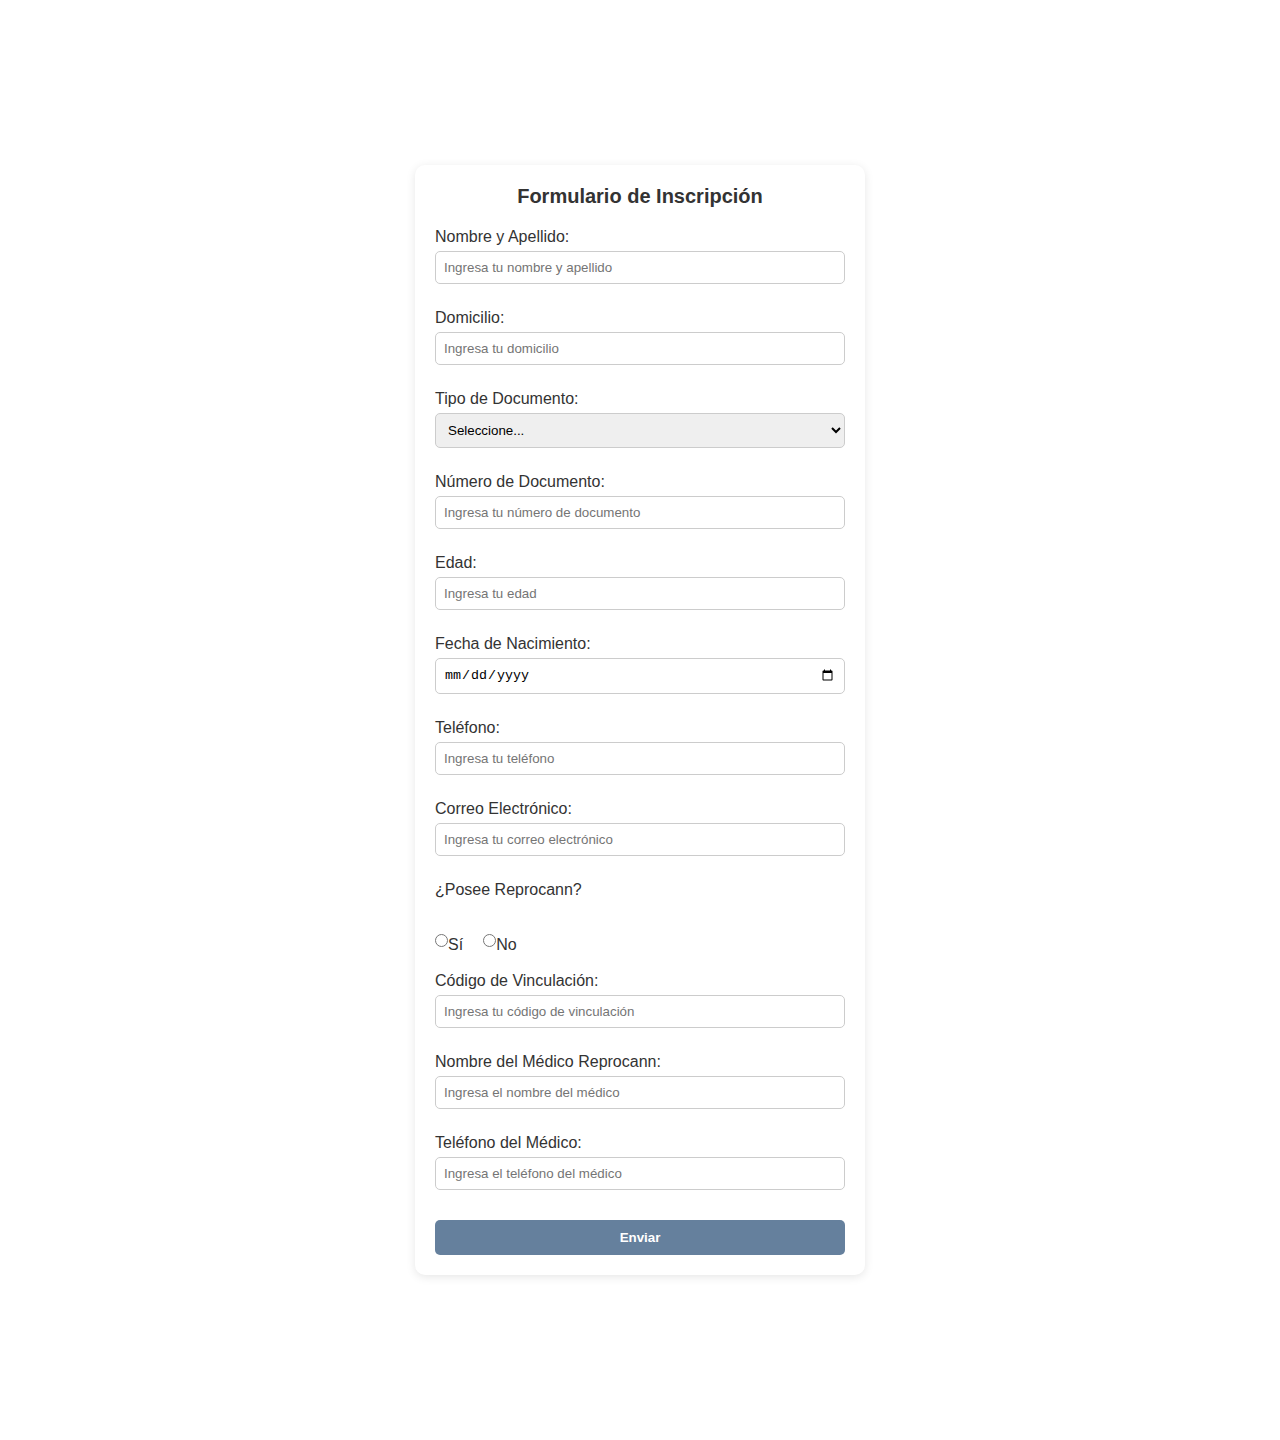
<file: form/formulario.html>
<!DOCTYPE html>
<html lang="es">

<head>
    <meta charset="UTF-8">
    <meta name="viewport" content="width=device-width, initial-scale=1.0">
    <meta name="description"
        content="Formulario de inscripción al Club Blow. Explora nuestros socios y conoce más sobre nosotros.">
    <link rel="stylesheet" href="../css/styles.css">
    <link rel="shortcut icon" href="../multimedia/favicon.ico" type="image/x-icon">
    <title>Formulario Profesional</title>
    <style>
        body {
            display: flex;
            justify-content: center;
            align-items: center;
            height: 160vh;
            margin: 0;
            font-family: "Montserrat", "Open Sans", sans-serif;
            background-color: #ffffff;

        }

        .container {
            display: flex;
            justify-content: center;
            align-items: center;
            width: 100%;
            padding: 20px;
            padding-top: 80px;
            padding-bottom: 80px;
        }

        .card {
            background-color: #ffffff;
            padding: 20px;
            border-radius: 10px;
            box-shadow: 0 2px 10px rgba(0, 0, 0, 0.1);
            width: 100%;
            max-width: 450px;
            text-align: left;
        }

        h2 {
            text-align: center;
            color: #333;
            margin-bottom: 20px;
            font-size: 20px;
        }

        .form-group {
            display: flex;
            align-items: center;
            margin-top: 20px;
        }

        .radio-group {
            display: flex;
            align-items: center;
            gap: 20px;
        }

        .radio-group label {
            display: flex;
            align-items: center;
        }

        .radio-group span {
            display: flex;
            align-items: center;
            margin-left: 10px;
        }

        label {
            font-weight: normal;
            margin-top: 10px;
            display: block;
            color: #333;
        }

        input,
        select {
            width: 100%;
            padding: 8px;
            margin: 5px 0 15px;
            border: 1px solid #ccc;
            border-radius: 5px;
            box-sizing: border-box;
        }

        input:focus,
        select:focus {
            border-color: #007bff;
            outline: none;
        }

        button {
            width: 100%;
            padding: 10px;
            background-color: #65809d;
            color: #fff;
            border: none;
            border-radius: 5px;
            cursor: pointer;
            font-weight: bold;
            margin-top: 15px;
            transition: background-color 0.3s;
        }

        button:hover {
            background-color: #0056b3;
        }

        @media (max-width: 768px) {
            .card {
                max-width: 90%;
                padding: 15px;
            }

            h2 {
                font-size: 18px;
            }

            input,
            select {
                font-size: 14px;
            }

            button {
                font-size: 16px;
                padding: 12px;
            }
        }
    </style>
</head>

<body>
    <div class="container">
        <div class="card">
            <h2>Formulario de Inscripción</h2>
            <form id="reprocann-form">
                <label for="nombre">Nombre y Apellido:</label>
                <input type="text" id="nombre" name="nombre" placeholder="Ingresa tu nombre y apellido" required>

                <label for="domicilio">Domicilio:</label>
                <input type="text" id="domicilio" name="domicilio" placeholder="Ingresa tu domicilio" required>

                <label for="tipo-doc">Tipo de Documento:</label>
                <select id="tipo-doc" name="tipo-doc" required>
                    <option value="">Seleccione...</option>
                    <option value="DNI">DNI</option>
                    <option value="Pasaporte">Pasaporte</option>
                    <option value="Otro">Otro</option>
                </select>

                <label for="numero-doc">Número de Documento:</label>
                <input type="text" id="numero-doc" name="numero-doc" placeholder="Ingresa tu número de documento"
                    required>

                <label for="edad">Edad:</label>
                <input type="number" id="edad" name="edad" placeholder="Ingresa tu edad" required>

                <label for="fecha-nac">Fecha de Nacimiento:</label>
                <input type="date" id="fecha-nac" name="fecha-nac" required>

                <label for="telefono">Teléfono:</label>
                <input type="tel" id="telefono" name="telefono" placeholder="Ingresa tu teléfono" required>

                <label for="email">Correo Electrónico:</label>
                <input type="email" id="email" name="email" placeholder="Ingresa tu correo electrónico" required>

                <label>¿Posee Reprocann?</label>
                <div class="form-group">
                    <div class="radio-group">
                        <label><input type="radio" name="reprocann" value="si" required> Sí</label>
                        <label><input type="radio" name="reprocann" value="no" required> No</label>
                    </div>
                </div>

                <label for="codigo">Código de Vinculación:</label>
                <input type="text" id="codigo" name="codigo" placeholder="Ingresa tu código de vinculación" required>

                <label for="medico-nombre">Nombre del Médico Reprocann:</label>
                <input type="text" id="medico-nombre" name="medico-nombre" placeholder="Ingresa el nombre del médico"
                    required>

                <label for="medico-telefono">Teléfono del Médico:</label>
                <input type="tel" id="medico-telefono" name="medico-telefono"
                    placeholder="Ingresa el teléfono del médico" required>

                <button type="submit">Enviar</button>
            </form>
        </div>
    </div>

    <script>
        document.getElementById('reprocann-form').addEventListener('submit', function (event) {
            event.preventDefault();
            const data = {
                nombre: document.getElementById('nombre').value,
                domicilio: document.getElementById('domicilio').value,
                tipoDoc: document.getElementById('tipo-doc').value,
                numeroDoc: document.getElementById('numero-doc').value,
                edad: document.getElementById('edad').value,
                fechaNac: document.getElementById('fecha-nac').value,
                telefono: document.getElementById('telefono').value,
                email: document.getElementById('email').value,
                reprocann: document.querySelector('input[name="reprocann"]:checked').value,
                codigo: document.getElementById('codigo').value,
                medicoNombre: document.getElementById('medico-nombre').value,
                medicoTelefono: document.getElementById('medico-telefono').value
            };
            console.log(data);
            alert('Formulario enviado con éxito. Revisa la consola para ver los datos.');
        });
    </script>
</body>

</html>
</file>
<file: css/styles.css>
/* Elimina padding y márgenes globales */
* {
  margin: 0;
  padding: 0;
  box-sizing: border-box;
}

/* Asegura que el contenido se mantenga dentro del ancho de pantalla */
html,
body {
  width: 100%;
  height: 100%;
  overflow-x: hidden;
  scroll-behavior: smooth;
}

.container {
  max-width: 100%;
  overflow: hidden;
  display: flex;
  flex-direction: column;
  align-items: center;
}

/* Ajustes generales */
body {
  background-color: #000000;
  font-family: "Montserrat", "Open Sans", sans-serif;
  margin: 0;
  padding: 0;
  overflow-x: hidden;
  display: flex;
  flex-direction: column;
  align-items: center;
}

main {
  width: 100%;
  max-width: 1200px;
  padding: 20px;
}

/* Espaciado entre secciones */
.section {
  margin: 20px 0;
}

/* Menú en Desktop */
.menu {
  position: sticky;
  top: 0;
  z-index: 1000;
  padding: 20px;
  display: flex;
  justify-content: space-between;
  align-items: center;
}

/* Menú lista alineado a la izquierda */
.menu-list {
  list-style: none;
  margin: 0;
  padding: 0;
  display: flex;
}

.menu-list li {
  margin: 0 20px;
}

.menu-list li a {
  text-decoration: none;
  text-transform: uppercase;
  color: #ffffff;
  padding: 15px 20px;
  display: block;
  transition: background-color 0.3s ease, color 0.3s ease;
}

.menu-list li a:hover {
  background-color: #010101;
}

/* Ícono hamburguesa: Oculto en desktop */
.menu-hamburger {
  display: none;
}

/* Responsive: Pantallas pequeñas */
@media (max-width: 768px) {
  .menu {
    position: relative;
  }

  .menu-hamburger {
    display: block;
    cursor: pointer;
    font-size: 28px;
    color: white;
    position: absolute;
    top: 20px;
    right: -140px;
  }

  .menu-list {
    display: none;
    flex-direction: column;
    position: absolute;
    top: 10px;
    width: 70%;
  }

  .menu-list li {
    margin: 10px 0;
    text-align: right;
  }
}

/* video estrellas */
.background-video {
  position: fixed;
  top: 0;
  left: 0;
  width: 100%;
  height: 100%;
  overflow: hidden;
  z-index: -1;
}

.background-video video {
  width: 100%;
  height: 100%;
  object-fit: cover;
}

/* logo blow */
.titulo-contenedor {
  display: flex;
  justify-content: center;
  align-items: center;
  min-height: 90vh;
  width: 100%;
  position: relative;
  z-index: 100;
}

.logo {
  width: 700px;
  height: auto;
  margin-bottom: 10px;
}

.contenedor {
  position: relative;
  height: 100vh;
}

.titulo-contenedor {
  text-align: center;
  margin-top: 10px;
}

/* Intro */
.titulo__intro,
.titulo__nosotros,
.titulo__socios {
  font-size: 25px;
  text-transform: uppercase;
  font-weight: bolder;
  color: white;
  margin-bottom: 15px;
}

.titulo__secundario__nosotros {
  padding-top: 0;
}

.contenedor__intro,
.contenedor__nosotros,
.contenedor__socios {
  display: flex;
  flex-direction: column;
  justify-content: center;
  align-items: center;
  padding: 20px;
}

.contenedor__secundario__nosotros {
  display: flex;
  flex-direction: column;
  justify-content: center;
  align-items: center;
  padding: 20px;
}

.parrafo__intro,
.parrafo__nosotros,
.parrafo__secundario__nosotros,
.parrafo__socios {
  color: white;
  max-width: 800px;
  text-align: center;
  font-size: 20px;
  line-height: 1.6;
  padding-bottom: 0;
}

/* Sección Nosotros */
#nosotros {
  text-align: center;
  padding-top: 40px;
}

.titulo__secundario__nosotros {
  font-size: 25px;
  text-transform: uppercase;
  font-weight: bolder;
  color: white;
  margin-bottom: 15px;
}

/* Sección Socios */
#socios {
  text-align: center;
  padding-top: 40px;
}

/* reprocan */
#reprocann {
  color: white;
  padding: 20px;
  text-align: center;
  padding-top: 40px;
}

.contenedor__reprocann {
  max-width: 1200px;
  margin: 0 auto;
  padding: 20px 0 50px;
}

.titulo__reprocann {
  color: white;
  font-size: 2em;
  margin-bottom: 10px;
  text-align: center;
  font-weight: bold;
  text-transform: uppercase;
}

.parrafo__reprocann,
.inscription,
.beneficios__reprocann {
  font-size: 1.2em;
  margin-bottom: 15px;
  line-height: 1.5;
  text-align: center;
  color: white;
}

.lista__inscripcion {
  list-style-type: none;
  margin: 0 auto 15px;
  padding: 0;
  max-width: 600px;
}

.lista__inscripcion li {
  margin-bottom: 15px;
  position: relative;
  text-align: center;
  font-size: 20px;
  padding-bottom: 10px;
  border-bottom: 1px solid transparent;
}

.lista__inscripcion li::after {
  content: "";
  display: block;
  width: 30%;
  height: 2px;
  background-color: #ffffff;
  margin: 15px auto 0;
}

.lista__inscripcion li p {
  margin: 0;
  padding: 0;
  width: 100%;
  text-align: center;
}

.lista__inscripcion li:last-child {
  border-bottom: none;
}

.titulo__secundario__reprocann {
  font-size: 1.5em;
  margin: 60px 0 10px;
  font-weight: bold;
  text-transform: uppercase;
}

.lista__beneficios {
  font-size: 22px;
  text-align: center;
  max-width: 600px;
  margin: 0 auto;
}

/* botón formulario */
.button__form {
  display: inline-block;
  padding: 15px 20px;
  background-color: transparent;
  color: rgb(194, 14, 14);
  text-decoration: none;
  border-radius: 4px;
  border: 2px solid red;
  text-align: center;
  text-transform: uppercase;
}

.button__form:hover {
  background-color: #9c0505;
  color: #ffffff;
}

/* Media query para pantallas pequeñas */
@media (max-width: 768px) {
  .logo {
    width: 100%;
    max-width: 350px;
    margin-bottom: 50px;
  }

  .parrafo__intro,
  .parrafo__nosotros,
  .parrafo__socios,
  .lista__inscripcion,
  .lista__beneficios,
  .inscription {
    font-size: 16px;
    font-family: "Montserrat", "Open Sans", sans-serif;
  }

  .titulo__intro,
  .titulo__nosotros,
  .titulo__secundario__nosotros {
    font-size: 18px;
    font-family: "Montserrat", "Open Sans", sans-serif;
  }

  .background-video {
    background-image: url("../multimedia/background.mp4");
    background-size: cover;
    background-position: center;
  }
}

.intro__titulo {
  width: 200px;
}
</file>
